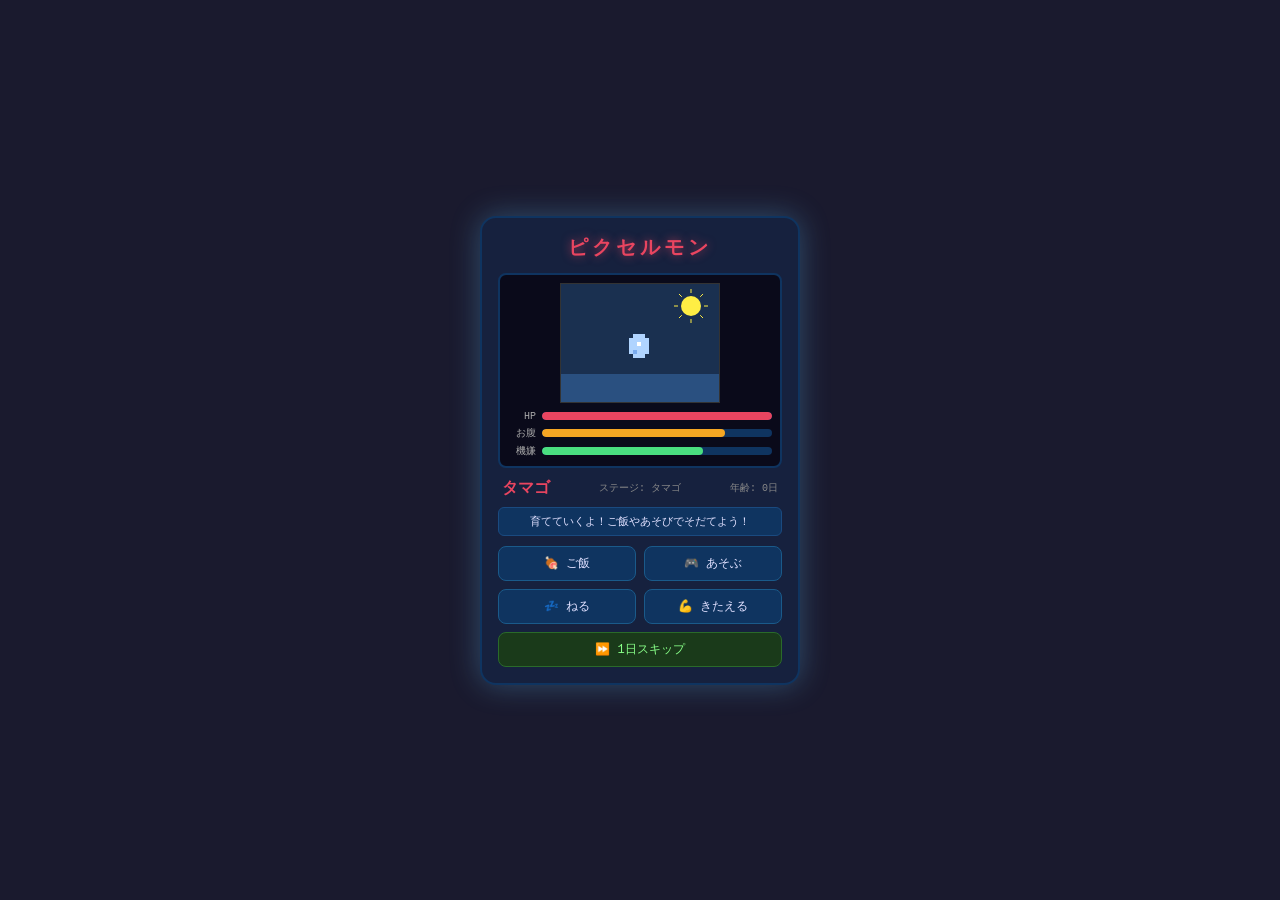
<file: game.html>
<!DOCTYPE html>
<html lang="ja">
<head>
  <meta charset="UTF-8">
  <meta name="viewport" content="width=device-width, initial-scale=1.0">
  <title>ピクセルモン育成ゲーム</title>
  <link rel="stylesheet" href="game.css">
</head>
<body>
  <div class="game-wrapper">
    <h1 class="game-title">ピクセルモン</h1>

    <div class="screen">
      <div class="screen-inner">
        <!-- 背景 -->
        <canvas id="bgCanvas" width="160" height="120"></canvas>
        <!-- キャラクター -->
        <canvas id="creatureCanvas" width="160" height="120"></canvas>
        <!-- エフェクト -->
        <canvas id="fxCanvas" width="160" height="120"></canvas>
      </div>

      <div class="status-bar">
        <div class="status-item">
          <span class="status-label">HP</span>
          <div class="bar-bg"><div class="bar hp-bar" id="hp-bar"></div></div>
        </div>
        <div class="status-item">
          <span class="status-label">お腹</span>
          <div class="bar-bg"><div class="bar hunger-bar" id="hunger-bar"></div></div>
        </div>
        <div class="status-item">
          <span class="status-label">機嫌</span>
          <div class="bar-bg"><div class="bar happy-bar" id="happy-bar"></div></div>
        </div>
      </div>
    </div>

    <div class="info-panel">
      <div class="creature-name" id="creature-name">タマゴ</div>
      <div class="creature-stage" id="creature-stage">ステージ: 赤ちゃん</div>
      <div class="creature-age" id="creature-age">年齢: 0日</div>
    </div>

    <div class="message-box" id="message-box">育てていくよ！</div>

    <div class="buttons">
      <button class="btn" id="btn-feed">🍖 ご飯</button>
      <button class="btn" id="btn-play">🎮 あそぶ</button>
      <button class="btn" id="btn-sleep">💤 ねる</button>
      <button class="btn" id="btn-train">💪 きたえる</button>
    </div>

    <button class="btn btn-skip" id="btn-skip">⏩ 1日スキップ</button>
  </div>

  <script src="game.js"></script>
</body>
</html>
</file>
<file: game.css>
* {
  box-sizing: border-box;
  margin: 0;
  padding: 0;
}

body {
  background: #1a1a2e;
  display: flex;
  justify-content: center;
  align-items: center;
  min-height: 100vh;
  font-family: 'Courier New', monospace;
}

.game-wrapper {
  width: 320px;
  background: #16213e;
  border-radius: 16px;
  padding: 16px;
  box-shadow: 0 0 30px rgba(100, 200, 255, 0.3);
  border: 2px solid #0f3460;
}

.game-title {
  text-align: center;
  color: #e94560;
  font-size: 20px;
  letter-spacing: 4px;
  margin-bottom: 12px;
  text-shadow: 0 0 10px rgba(233, 69, 96, 0.7);
}

/* スクリーン */
.screen {
  background: #0a0a1a;
  border-radius: 8px;
  padding: 8px;
  border: 2px solid #0f3460;
  margin-bottom: 10px;
}

.screen-inner {
  position: relative;
  width: 160px;
  height: 120px;
  margin: 0 auto;
  image-rendering: pixelated;
  border: 1px solid #333;
  overflow: hidden;
}

.screen-inner canvas {
  position: absolute;
  top: 0;
  left: 0;
  image-rendering: pixelated;
}

.status-bar {
  margin-top: 8px;
  display: flex;
  flex-direction: column;
  gap: 4px;
}

.status-item {
  display: flex;
  align-items: center;
  gap: 6px;
}

.status-label {
  color: #aaa;
  font-size: 10px;
  width: 28px;
  text-align: right;
}

.bar-bg {
  flex: 1;
  height: 8px;
  background: #0f3460;
  border-radius: 4px;
  overflow: hidden;
}

.bar {
  height: 100%;
  border-radius: 4px;
  transition: width 0.3s;
}

.hp-bar     { background: #e94560; width: 100%; }
.hunger-bar { background: #f5a623; width: 80%; }
.happy-bar  { background: #4ade80; width: 70%; }

/* 情報パネル */
.info-panel {
  display: flex;
  justify-content: space-between;
  align-items: center;
  margin-bottom: 8px;
  padding: 0 4px;
}

.creature-name {
  color: #e94560;
  font-size: 16px;
  font-weight: bold;
}

.creature-stage,
.creature-age {
  color: #888;
  font-size: 10px;
}

/* メッセージボックス */
.message-box {
  background: #0f3460;
  color: #e0e0ff;
  font-size: 11px;
  padding: 6px 10px;
  border-radius: 6px;
  min-height: 28px;
  margin-bottom: 10px;
  text-align: center;
  border: 1px solid #1a4a80;
}

/* ボタン */
.buttons {
  display: grid;
  grid-template-columns: 1fr 1fr;
  gap: 8px;
}

.btn {
  background: #0f3460;
  color: #e0e0ff;
  border: 1px solid #1a5a8a;
  border-radius: 8px;
  padding: 8px 4px;
  font-size: 12px;
  cursor: pointer;
  transition: background 0.15s, transform 0.1s;
  font-family: 'Courier New', monospace;
}

.btn:hover {
  background: #1a5a8a;
}

.btn:active {
  transform: scale(0.96);
}

.btn:disabled {
  opacity: 0.4;
  cursor: not-allowed;
  transform: none;
}

.btn-skip {
  width: 100%;
  margin-top: 8px;
  background: #1a3a1a;
  border-color: #2a6a2a;
  color: #88ff88;
}
</file>
